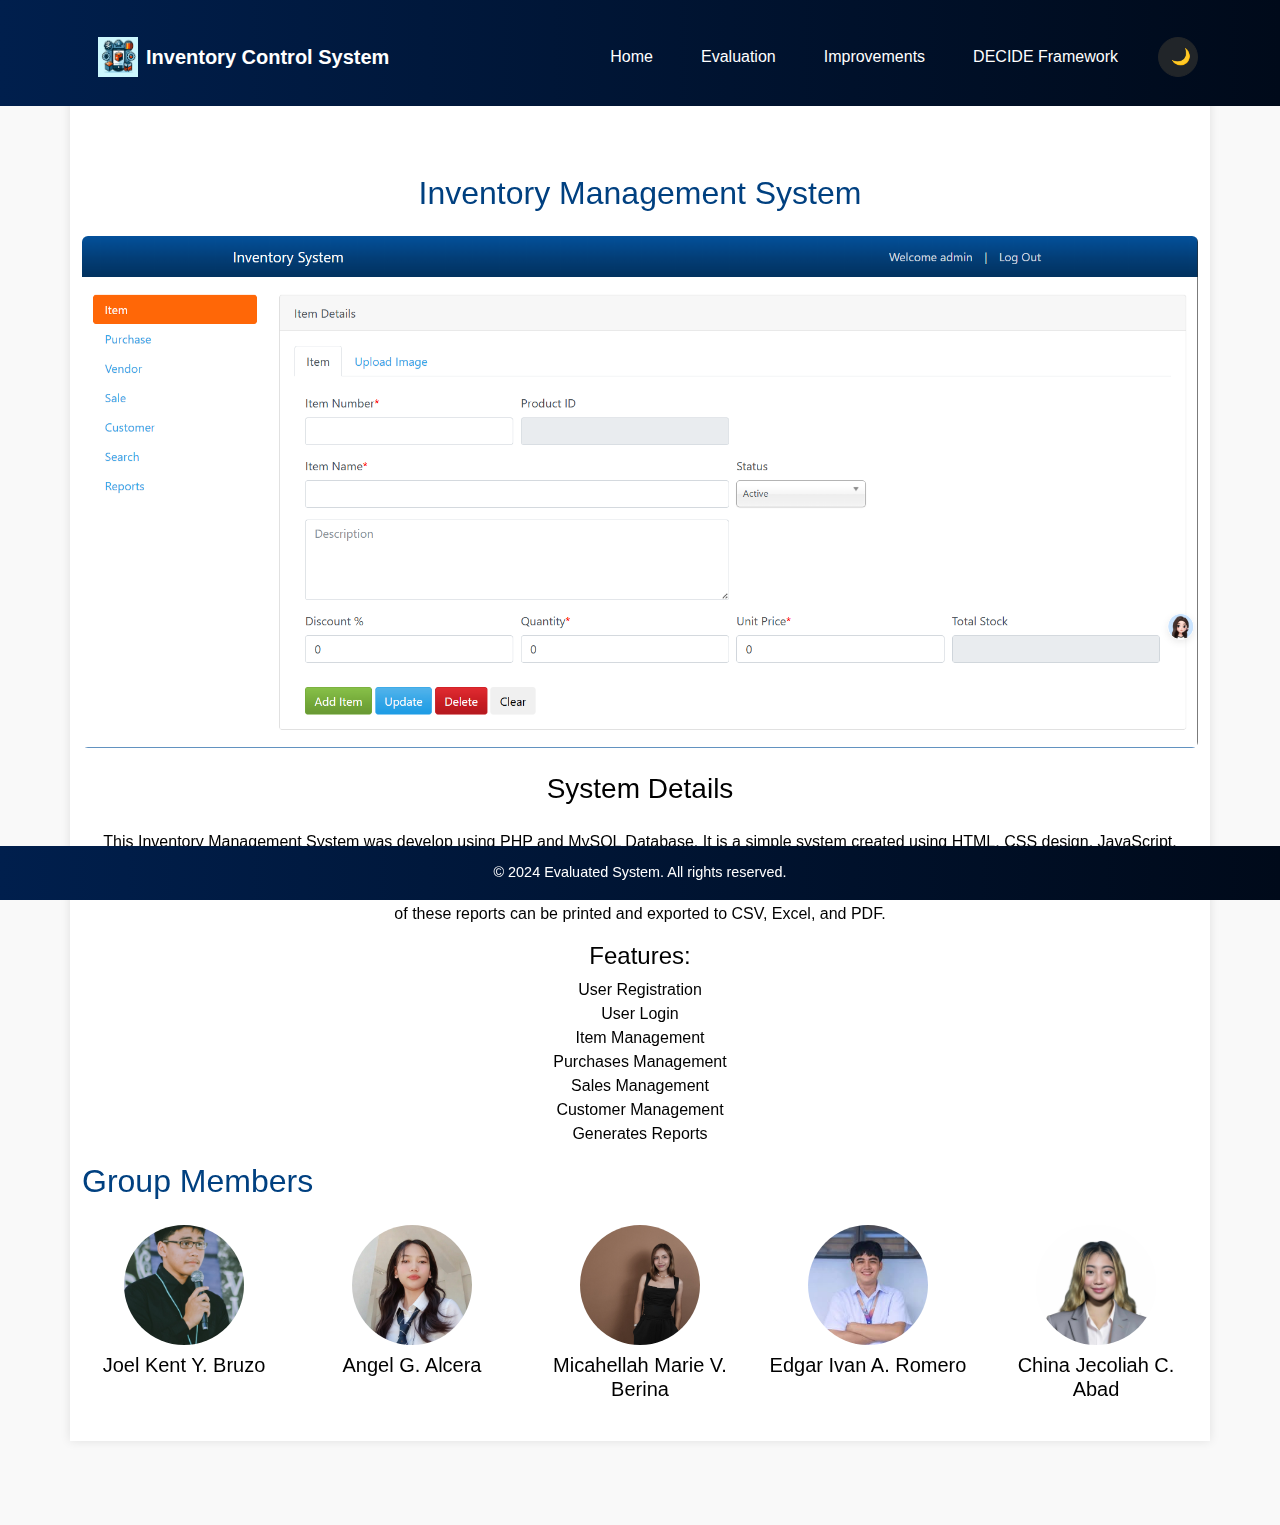
<file: index.html>
<!DOCTYPE html>
<html lang="en">
<head>
    <meta charset="UTF-8" />
    <meta name="viewport" content="width=device-width, initial-scale=1" />
    <title>Evaluated System - Home</title>
    <link rel="icon" type="image/png" href="images/logo1.png" />
    <link href="https://cdn.jsdelivr.net/npm/bootstrap@5.3.0/dist/css/bootstrap.min.css" rel="stylesheet" />
    <link rel="stylesheet" href="styles.css" />
    <script src="scripts.js" defer></script>
    <script src="https://cdn.jsdelivr.net/npm/bootstrap@5.3.0/dist/js/bootstrap.bundle.min.js"></script>
</head>
<body>
    <div id="header-placeholder"></div>
    <main class="container my-4">
        <section class="system-details mt-5 text-center">
            <h2>Inventory Management System</h2>
            <img src="images/website.png" alt="Inventory Management System Screenshot" class="img-fluid rounded mt-3" />
            
            <h3 class="m-4">System Details</h3>
            <p>This Inventory Management System was develop using PHP and MySQL Database. It is a simple system
                created using HTML, CSS design, JavaScript, Bootstrap, and Ajax. This Inventory management system is all about
                selling and buying products. It is a simple project that monitors the stock quantity. This system has a pleasant user
                interface and it is user-friendly. The system generates reports for the list of Items, Sales, Vendor, Customer, and
                Purchases. Each of these reports can be printed and exported to CSV, Excel, and PDF.</p>
            <h4>Features:</h4>
            <ul class="list-unstyled">
                <li>User Registration</li>
                <li>User Login</li>
                <li>Item Management</li>
                <li>Purchases Management</li>
                <li>Sales Management</li>
                <li>Customer Management</li>
                <li>Generates Reports</li>
            </ul>
            
        </section>
        <section>
            <h2 class="mb-4">Group Members</h2>
            <div class="row row-cols-1 row-cols-sm-2 row-cols-md-3 row-cols-lg-5 g-4">
                <div class="col text-center">
                    <img src="images/Kent.jpg" alt="Joel Kent Y. Bruzo Photo" class="img-fluid rounded-circle mb-2" style="width:120px; height:120px; object-fit:cover;" />
                    <h5>Joel Kent Y. Bruzo</h5>
                </div>
                <div class="col text-center">
                    <img src="images/Angel.jpg" alt="Angel G. Alcera Photo" class="img-fluid rounded-circle mb-2" style="width:120px; height:120px; object-fit:cover;" />
                    <h5>Angel G. Alcera</h5>
                </div>
                <div class="col text-center">
                    <img src="images/Mica.jpg" alt="Micahellah Marie V. Berina Photo" class="img-fluid rounded-circle mb-2" style="width:120px; height:120px; object-fit:cover;" />
                    <h5>Micahellah Marie V. Berina</h5>
                </div>
                <div class="col text-center">
                    <img src="images/Ivan.jpg" alt="Edgar Ivan A. Romero Photo" class="img-fluid rounded-circle mb-2" style="width:120px; height:120px; object-fit:cover;" />
                    <h5>Edgar Ivan A. Romero</h5>
                </div>
                <div class="col text-center">
                    <img src="images/China.jpg" alt="China Jecoliah C. Abad Photo" class="img-fluid rounded-circle mb-2" style="width:120px; height:120px; object-fit:cover;" />
                    <h5>China Jecoliah C. Abad</h5>
                </div>
            </div>
        </section>
    </main>
    <div id="footer-placeholder"></div>
</body>
</html>
</file>
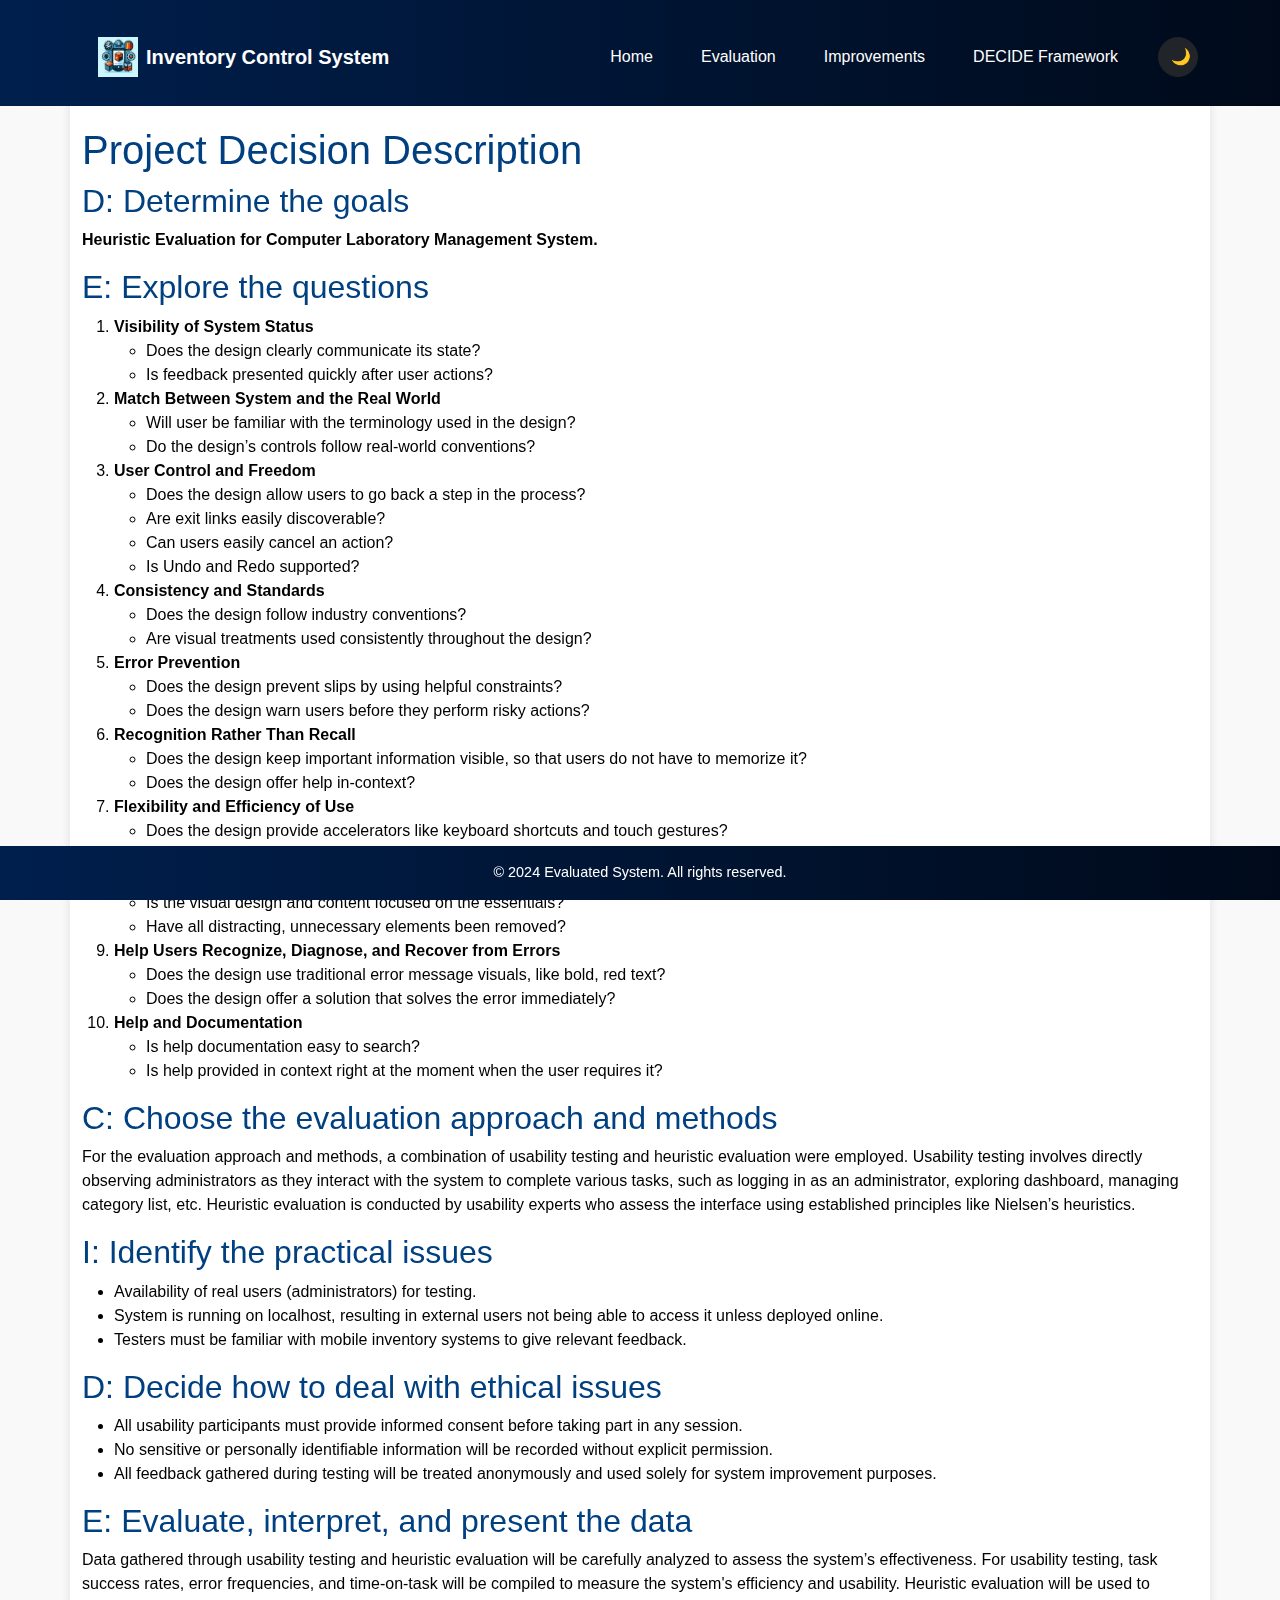
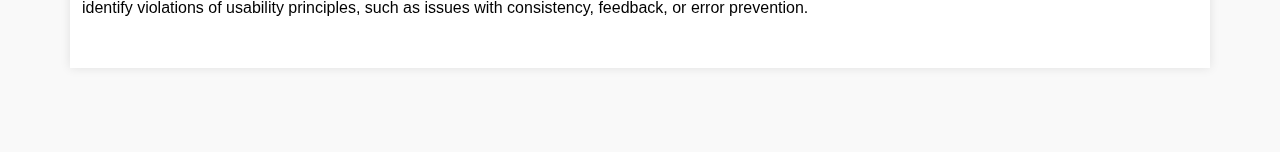
<file: decide.html>
<!DOCTYPE html>
<html lang="en">
<head>
    <meta charset="UTF-8" />
    <meta name="viewport" content="width=device-width, initial-scale=1" />
    <title>Decide - HCI2 Final Project</title>
    <link href="https://cdn.jsdelivr.net/npm/bootstrap@5.3.0/dist/css/bootstrap.min.css" rel="stylesheet" />
    <link rel="stylesheet" href="styles.css" />
    <script src="scripts.js" defer></script>
    <script>
        // Load header and footer dynamically
        function loadHTML(id, url) {
            fetch(url)
                .then(response => response.text())
                .then(data => {
                    document.getElementById(id).innerHTML = data;
                });
        }
        document.addEventListener("DOMContentLoaded", function() {
            loadHTML("header-placeholder", "header.html");
            loadHTML("footer-placeholder", "footer.html");
        });
    </script>
</head>
<body>
    <div id="header-placeholder"></div>
    <main class="container my-4">
        <h1>Project Decision Description</h1>
        <section>
            <h2>D: Determine the goals</h2>
            <p><strong>Heuristic Evaluation for Computer Laboratory Management System.</strong></p>
        </section>
        <section>
            <h2>E: Explore the questions</h2>
            <ol>
                <li><strong>Visibility of System Status</strong>
                    <ul>
                        <li>Does the design clearly communicate its state?</li>
                        <li>Is feedback presented quickly after user actions?</li>
                    </ul>
                </li>
                <li><strong>Match Between System and the Real World</strong>
                    <ul>
                        <li>Will user be familiar with the terminology used in the design?</li>
                        <li>Do the design’s controls follow real-world conventions?</li>
                    </ul>
                </li>
                <li><strong>User Control and Freedom</strong>
                    <ul>
                        <li>Does the design allow users to go back a step in the process?</li>
                        <li>Are exit links easily discoverable?</li>
                        <li>Can users easily cancel an action?</li>
                        <li>Is Undo and Redo supported?</li>
                    </ul>
                </li>
                <li><strong>Consistency and Standards</strong>
                    <ul>
                        <li>Does the design follow industry conventions?</li>
                        <li>Are visual treatments used consistently throughout the design?</li>
                    </ul>
                </li>
                <li><strong>Error Prevention</strong>
                    <ul>
                        <li>Does the design prevent slips by using helpful constraints?</li>
                        <li>Does the design warn users before they perform risky actions?</li>
                    </ul>
                </li>
                <li><strong>Recognition Rather Than Recall</strong>
                    <ul>
                        <li>Does the design keep important information visible, so that users do not have to memorize it?</li>
                        <li>Does the design offer help in-context?</li>
                    </ul>
                </li>
                <li><strong>Flexibility and Efficiency of Use</strong>
                    <ul>
                        <li>Does the design provide accelerators like keyboard shortcuts and touch gestures?</li>
                        <li>Is content and functionality personalized or customized for individual users?</li>
                    </ul>
                </li>
                <li><strong>Aesthetic and Minimalist Design</strong>
                    <ul>
                        <li>Is the visual design and content focused on the essentials?</li>
                        <li>Have all distracting, unnecessary elements been removed?</li>
                    </ul>
                </li>
                <li><strong>Help Users Recognize, Diagnose, and Recover from Errors</strong>
                    <ul>
                        <li>Does the design use traditional error message visuals, like bold, red text?</li>
                        <li>Does the design offer a solution that solves the error immediately?</li>
                    </ul>
                </li>
                <li><strong>Help and Documentation</strong>
                    <ul>
                        <li>Is help documentation easy to search?</li>
                        <li>Is help provided in context right at the moment when the user requires it?</li>
                    </ul>
                </li>
            </ol>
        </section>
        <section>
            <h2>C: Choose the evaluation approach and methods</h2>
            <p>
                For the evaluation approach and methods, a combination of usability testing and heuristic evaluation were employed. Usability testing involves directly observing administrators as they interact with the system to complete various tasks, such as logging in as an administrator, exploring dashboard, managing category list, etc. Heuristic evaluation is conducted by usability experts who assess the interface using established principles like Nielsen’s heuristics.
            </p>
        </section>
        <section>
            <h2>I: Identify the practical issues</h2>
            <ul>
                <li>Availability of real users (administrators) for testing.</li>
                <li>System is running on localhost, resulting in external users not being able to access it unless deployed online.</li>
                <li>Testers must be familiar with mobile inventory systems to give relevant feedback.</li>
            </ul>
        </section>
        <section>
            <h2>D: Decide how to deal with ethical issues</h2>
            <ul>
                <li>All usability participants must provide informed consent before taking part in any session.</li>
                <li>No sensitive or personally identifiable information will be recorded without explicit permission.</li>
                <li>All feedback gathered during testing will be treated anonymously and used solely for system improvement purposes.</li>
            </ul>
        </section>
        <section>
            <h2>E: Evaluate, interpret, and present the data</h2>
            <p>
                Data gathered through usability testing and heuristic evaluation will be carefully analyzed to assess the system’s effectiveness. For usability testing, task success rates, error frequencies, and time-on-task will be compiled to measure the system's efficiency and usability. Heuristic evaluation will be used to identify violations of usability principles, such as issues with consistency, feedback, or error prevention.
            </p>
        </section>
    </main>
    <div id="footer-placeholder"></div>
    <script src="https://cdn.jsdelivr.net/npm/bootstrap@5.3.0/dist/js/bootstrap.bundle.min.js"></script>
</body>
</html>
</file>
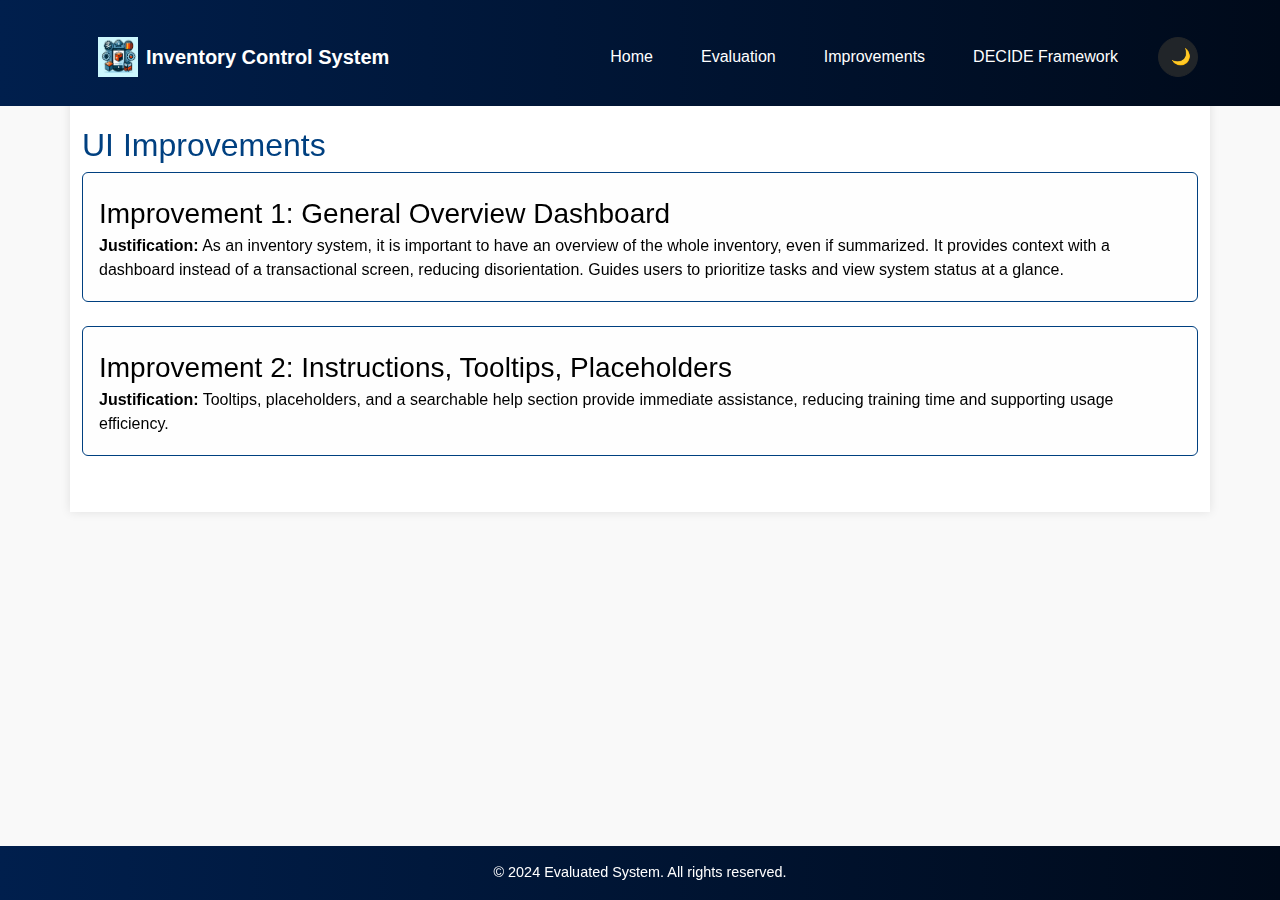
<file: improvements.html>
<!DOCTYPE html>
<html lang="en">
<head>
    <meta charset="UTF-8" />
    <meta name="viewport" content="width=device-width, initial-scale=1" />
    <title>Proposed Improvements</title>
    <link href="https://cdn.jsdelivr.net/npm/bootstrap@5.3.0/dist/css/bootstrap.min.css" rel="stylesheet" />
    <link rel="stylesheet" href="styles.css" />
    <script src="scripts.js" defer></script>
    <script>
        // Load header and footer dynamically
        function loadHTML(id, url) {
            fetch(url)
                .then(response => response.text())
                .then(data => {
                    document.getElementById(id).innerHTML = data;
                });
        }
        document.addEventListener("DOMContentLoaded", function() {
            loadHTML("header-placeholder", "header.html");
            loadHTML("footer-placeholder", "footer.html");
        });
    </script>
</head>
<body>
    <div id="header-placeholder"></div>
    <main class="container my-4">
        <section>
            <h2>UI Improvements</h2>
            <div class="improvement">
                <h3>Improvement 1: General Overview Dashboard</h3>
                <p><strong>Justification:</strong> As an inventory system, it is important to have an overview of the whole inventory, even if summarized. It provides context with a dashboard instead of a transactional screen, reducing disorientation. Guides users to prioritize tasks and view system status at a glance. </p>
            </div>
            <div class="improvement">
                <h3>Improvement 2: Instructions, Tooltips, Placeholders</h3>
                <p><strong>Justification:</strong> Tooltips, placeholders, and a searchable help section provide immediate assistance, reducing training time and supporting usage efficiency.</p>
            </div>
            <!-- Additional improvements can be added similarly -->
        </section>
    </main>
    <div id="footer-placeholder"></div>
    <script src="https://cdn.jsdelivr.net/npm/bootstrap@5.3.0/dist/js/bootstrap.bundle.min.js"></script>
</body>
</html>
</file>
<file: styles.css>
/* General body and layout styles */
:root {
    --bg-color-light: #f9f9f9;
    --text-color-light: #000;
    --primary-color-light: #004080;
    --border-color-light: #004080;
    --member-text-color-light: #555;
    --member-border-color-light: #004080;
    --logo-border-color-light: #004080;

    --bg-color-dark: #121212;
    --text-color-dark: #eee;
    --primary-color-dark: #3399ff;
    --border-color-dark: #3399ff;
    --member-text-color-dark: #ccc;
    --member-border-color-dark: #3399ff;
    --logo-border-color-dark: #3399ff;
}

/* Light mode variables */
body {
    font-family: Arial, sans-serif;
    margin: 0;
    padding: 0;
    background: var(--bg-color-light);
    color: var(--text-color-light);
    padding-bottom: 60px; /* space for fixed footer */
}

/* Dark mode variables */
body.dark-mode {
    background: var(--bg-color-dark);
    color: var(--text-color-dark);
}

/* Dark mode palette application */
body.dark-mode main,
body.dark-mode .issue,
body.dark-mode .improvement {
    background-color: #1e1e2f; /* dark background for readability */
    color: #e0e0f0; /* light text color */
    box-shadow: none;
    border-color: #444466;
}

body.dark-mode a.nav-link {
    color: #a0a0c0 !important;
}

body.dark-mode a.nav-link:hover {
    color: #ffffff !important;
}

/* Main container */
main {
    max-width: 900px;
    margin: 2rem auto;
    background: white;
    padding: 2rem;
    box-shadow: 0 0 10px rgba(0,0,0,0.1);
}

/* Adjust main background and text color for dark mode */
body.dark-mode main {
    background-color: var(--bg-color-dark);
    color: var(--text-color-dark);
}

/* Headings */
h1, h2 {
    color: var(--primary-color-light);
}

body.dark-mode h1, body.dark-mode h2 {
    color: var(--primary-color-dark);
}

/* Header styles */
header {
    background-color: var(--primary-color-light);
    color: var(--text-color-light);
    padding: 1rem 2rem;
    text-align: center;
    position: relative;
}

body.dark-mode header {
    background-color: var(--primary-color-dark);
    color: var(--text-color-dark);
}

/* Navigation styles */
nav {
    margin-top: 0.5rem;
    background-color: #0066cc;
    padding: 0.5rem 0;
}

body.dark-mode nav {
    background-color: #333;
}

nav a {
    color: white;
    text-decoration: none;
    margin: 0 1rem;
    font-weight: bold;
}

nav a:hover {
    color: #cce0ff;
    text-decoration: underline;
}

body.dark-mode nav a {
    color: #ddd;
}

body.dark-mode nav a:hover {
    color: #fff;
}

/* Group members section */
.group-members {
    display: flex;
    flex-wrap: wrap;
    gap: 2rem;
    margin-top: 1rem;
}

.member {
    flex: 1 1 200px;
    text-align: center;
}

.member img {
    width: 150px;
    height: 150px;
    object-fit: cover;
    border-radius: 50%;
    border: 3px solid var(--member-border-color-light);
}

body.dark-mode .member img {
    border-color: var(--member-border-color-dark);
}

.member h3 {
    margin: 0.5rem 0 0.2rem 0;
}

.member p {
    margin: 0;
    font-style: italic;
    color: var(--member-text-color-light);
}

body.dark-mode .member p {
    color: var(--member-text-color-dark);
}

/* Logo container */
.logo-container {
    text-align: center;
    margin-top: 2rem;
}

.logo-container img {
    max-width: 300px;
    height: auto;
    border: 2px solid var(--logo-border-color-light);
    border-radius: 8px;
}

body.dark-mode .logo-container img {
    border-color: var(--logo-border-color-dark);
}

/* Evaluation Results page */
.issue {
    border: 1px solid var(--border-color-light);
    padding: 1rem;
    margin-bottom: 1.5rem;
    border-radius: 6px;
    background: #fefefe;
}

body.dark-mode .issue {
    border-color: var(--border-color-dark);
}

.issue img {
    max-width: 100%;
    height: auto;
    border: 1px solid var(--border-color-light);
    border-radius: 4px;
    margin-bottom: 0.5rem;
}

body.dark-mode .issue img {
    border-color: var(--border-color-dark);
}

.issue h3 {
    margin: 0.5rem 0 0.2rem 0;
}

.issue p {
    margin: 0.2rem 0;
}

.pdf-link {
    margin: 1rem 0;
}

ul.tasks {
    list-style-type: disc;
    padding-left: 1.5rem;
}

/* Proposed Improvements page */
.improvement {
    border: 1px solid var(--border-color-light);
    padding: 1rem;
    margin-bottom: 1.5rem;
    border-radius: 6px;
    background: #fefefe;
}

body.dark-mode .improvement {
    border-color: var(--border-color-dark);
}

.improvement img {
    max-width: 100%;
    height: auto;
    border: 1px solid var(--border-color-light);
    border-radius: 4px;
    margin-bottom: 0.5rem;
}

body.dark-mode .improvement img {
    border-color: var(--border-color-dark);
}

.improvement h3 {
    margin: 0.5rem 0 0.2rem 0;
}

.improvement p {
    margin: 0.2rem 0;
}

/* Prevent content from being hidden under fixed header */
body {
    padding-top: 70px; /* Adjust based on header height */
}
</file>
